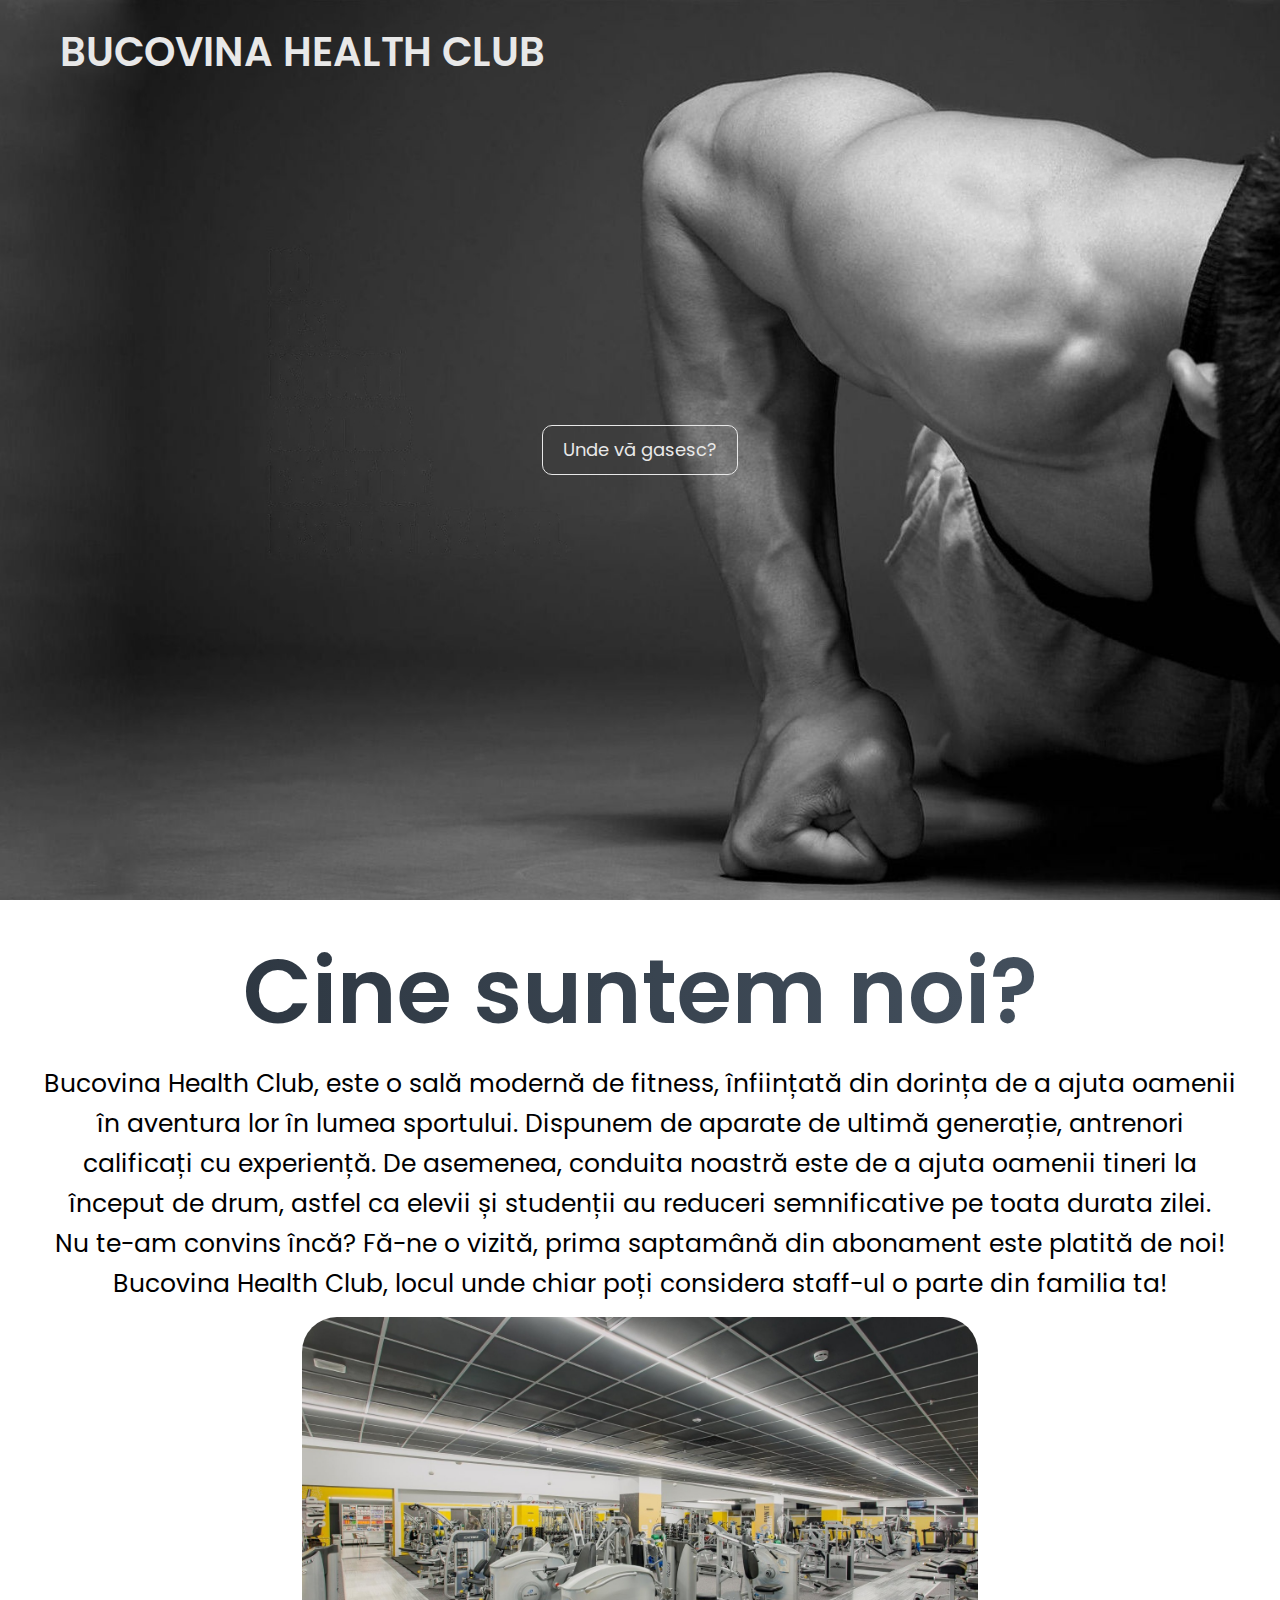
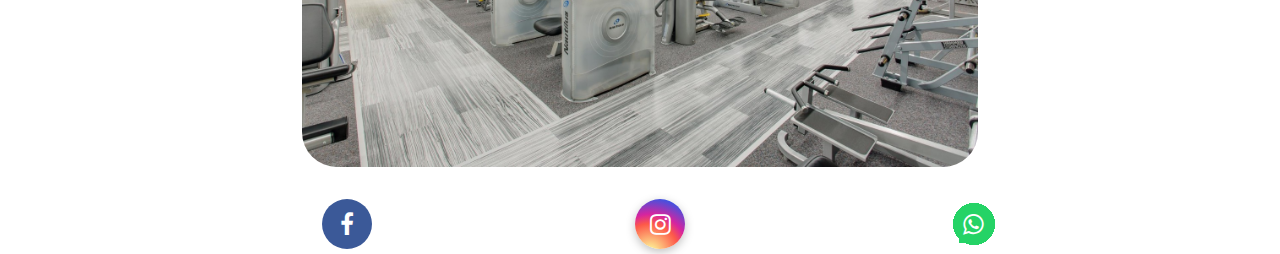
<file: index.html>
<!DOCTYPE html>
<html lang="en">

<head>
    <meta charset="UTF-8">
    <meta name="viewport" content="width=device-width, initial-scale=1.0">
    <link rel="stylesheet" href="./style/style-v2.css">
    <link href="https://fonts.googleapis.com/css2?family=Poppins:wght@400;500&display=swap" rel="stylesheet">
    <link rel="stylesheet" href="https://cdnjs.cloudflare.com/ajax/libs/font-awesome/4.7.0/css/font-awesome.min.css">
    <title>Bucovina Health Club</title>
</head>

<body>
    <!-- navigatie -->
    <nav>
        <a href="./index.html">
            <h1>BUCOVINA HEALTH CLUB</h1>
        </a>


    </nav>
    <!-- showcase -->
    <header id="showcase">
        <!-- harta -->
        <a href="https://www.google.com/maps/place/Bucovina+Health+Club/@47.638429,26.3988893,17z/data=!3m1!4b1!4m5!3m4!1s0x4734e340609830d3:0xcdd24350e84f3ef6!8m2!3d47.638429!4d26.401078"
            target="_blank" class="button">
            Unde vă gasesc?
        </a>
    </header>
    <!--  Text-->
    <main>
        <section id="section-c">

            <div class="box-1">
                <h1> Cine suntem noi?</h1>
                <p> Bucovina Health Club, este o sală modernă de fitness, înființată din dorința de a ajuta oamenii în
                    aventura lor în lumea sportului. Dispunem de aparate de ultimă generație, antrenori calificați cu
                    experiență. De asemenea, conduita noastră este de a ajuta oamenii tineri la început de drum, astfel
                    ca elevii și studenții au reduceri semnificative pe toata durata zilei. </p>
                <p> Nu te-am convins încă? Fă-ne o vizită, prima saptamână din abonament este platită de noi! Bucovina
                    Health Club, locul unde chiar poți considera staff-ul o parte din familia ta!</p>
            </div>
            <div class="box-2">
                <img class="carousel-slider" name="slide" />
            </div>
        </section>
        <!-- social -->
        <div class="social-menu">
            <a href="https://www.facebook.com/bucovinahealthclub" target="_blank" class="fa fa-facebook"></a>
            <a href="https://www.instagram.com/bucovina.healthclub/" target="=_blank " class="fa fa-instagram"></a>
            <a href="#" target="_blank" class="fa fa-whatsapp"></a>
        </div>
    </main>
    <script src="./js/slider.js"></script>
</body>

</html>
</file>
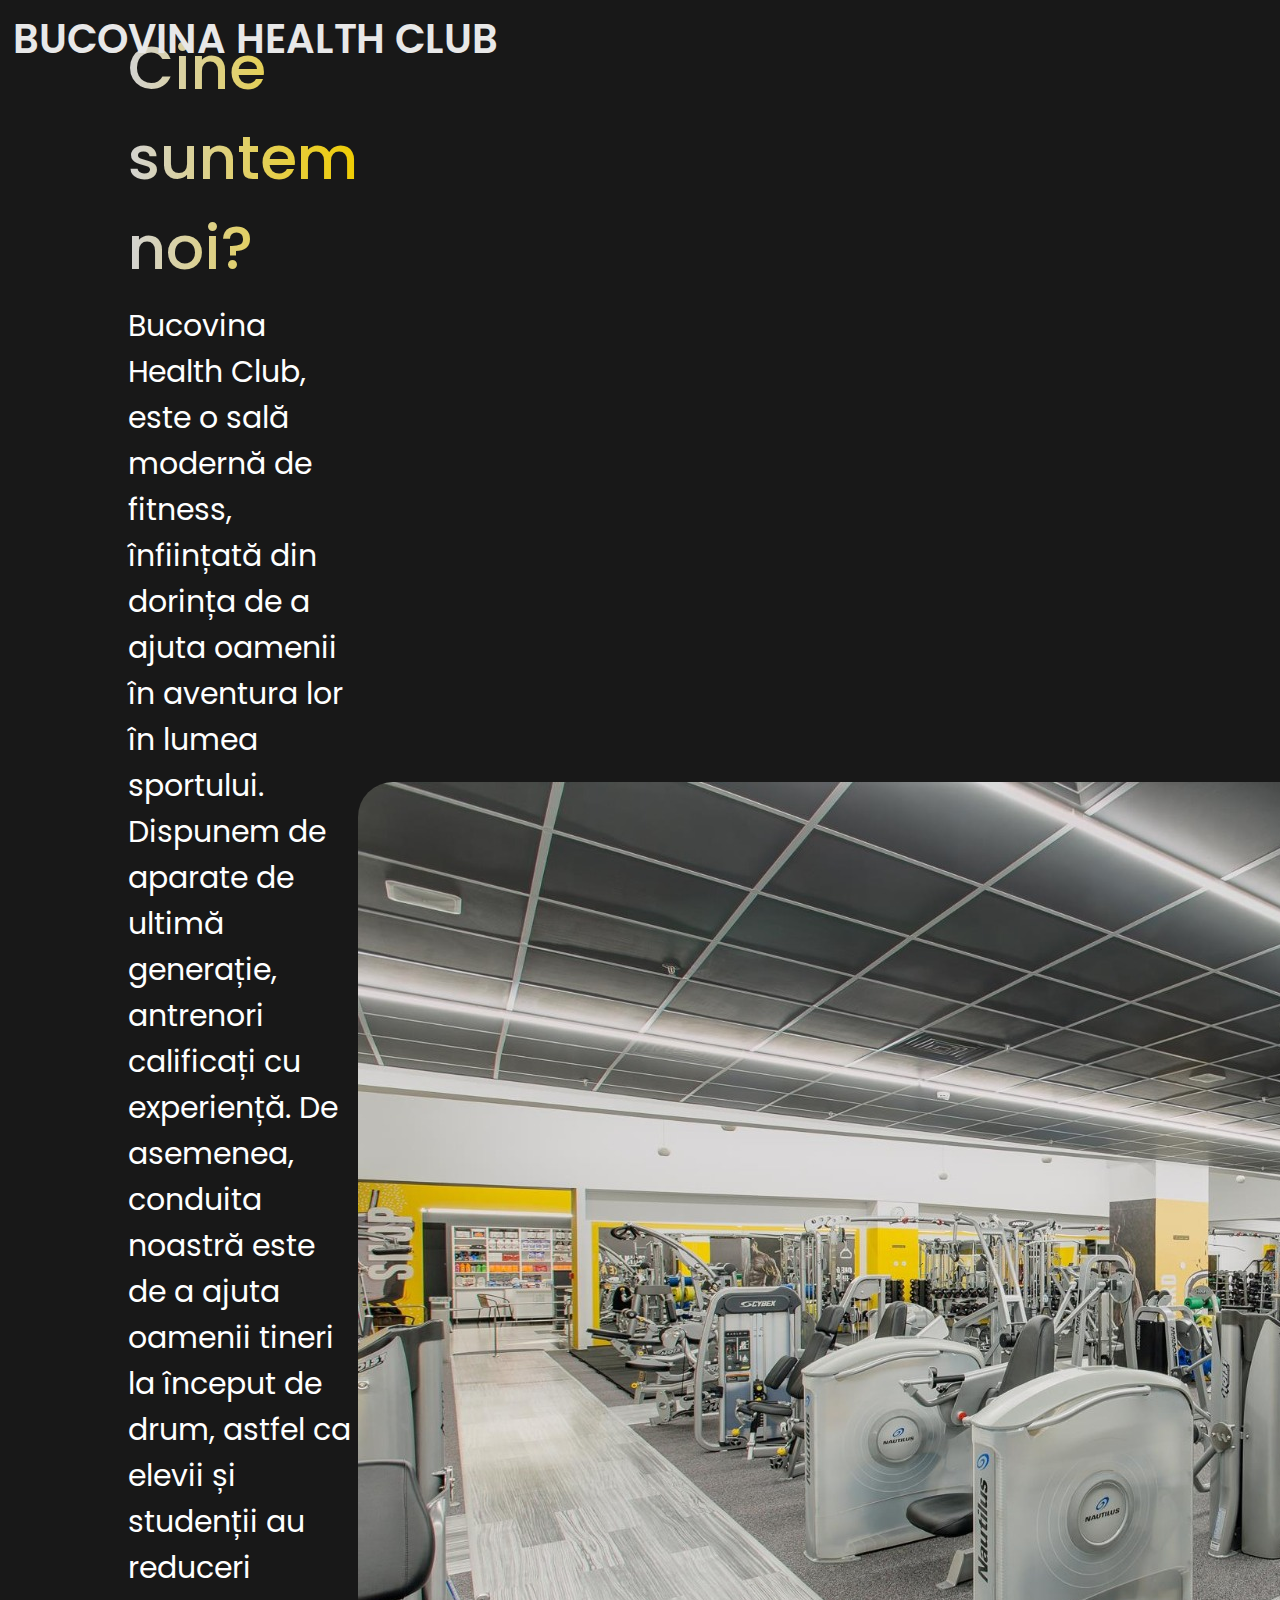
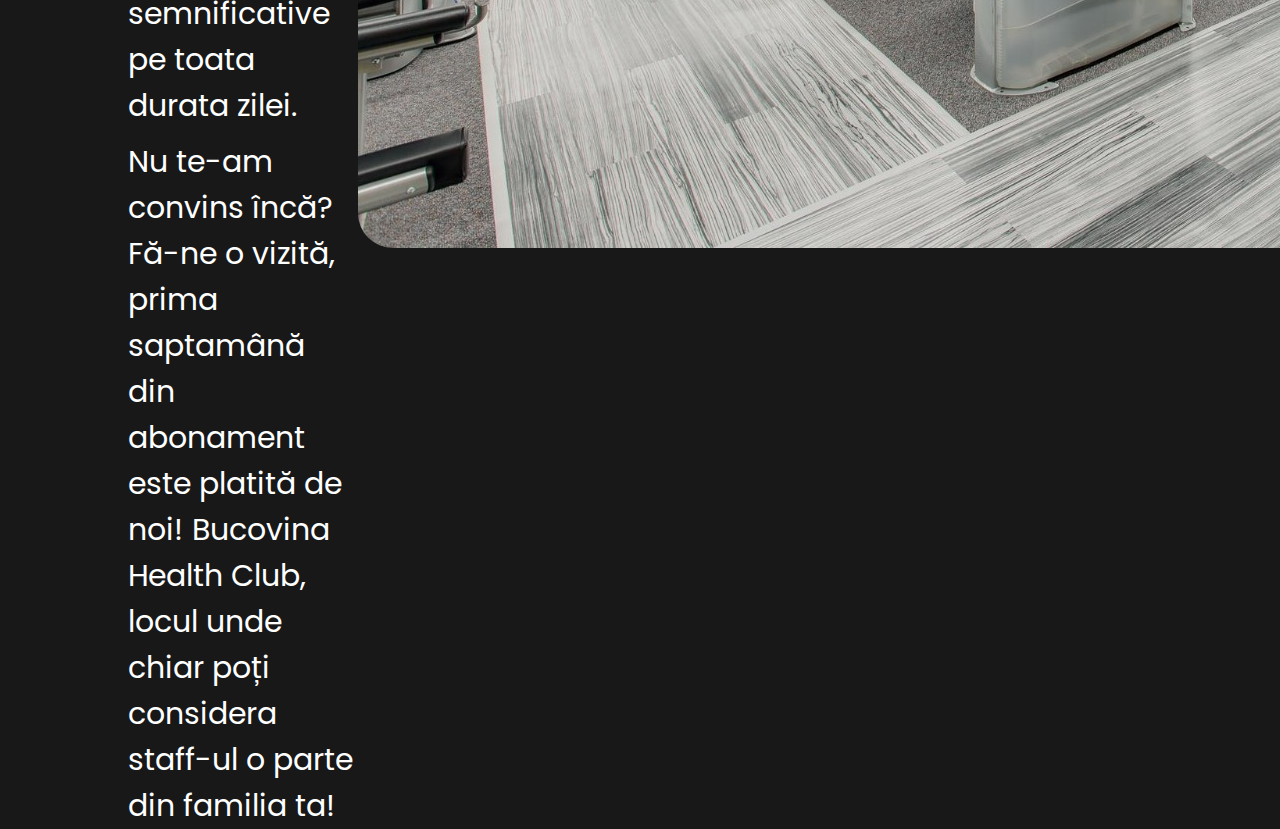
<file: despre.html>
<!DOCTYPE html>
<html lang="en">
<head>
    <meta charset="UTF-8">
    <meta name="viewport" content="width=device-width, initial-scale=1.0">
    <link href="https://fonts.googleapis.com/css2?family=Poppins:wght@400;500&display=swap" rel="stylesheet"> 
    <link rel="stylesheet" href="./style/Despre.css">
    <link href="https://fonts.googleapis.com/css2?family=Poppins:wght@400;500&display=swap" rel="stylesheet"> 
    <title>Bucovina Health Club</title>
</head>
<body>
    
    <header id="showcase">
        <div class="logo-container">
            <h1> BUCOVINA HEALTH CLUB</h1>
        </div>
        
    </header>
    <main>

    
      <section class="presentation">
            <div class="introduction">

            
            <div class="page-text">
                <h1> Cine suntem noi?</h1>
                <p> Bucovina Health Club, este o sală modernă de fitness, înființată din dorința de a ajuta oamenii în aventura lor în lumea sportului. Dispunem de aparate de ultimă generație, antrenori calificați cu experiență. De asemenea, conduita noastră este de a ajuta oamenii tineri la început de drum, astfel ca elevii și studenții au reduceri semnificative pe toata durata zilei.   </p>
                <p> Nu te-am convins încă? Fă-ne o vizită, prima saptamână din abonament este platită de noi! Bucovina Health Club, locul unde chiar poți considera staff-ul o parte din familia ta!</p>
            </div>
        </div>
        <div class="carousel-container">

            <img  class="carousel-slider" name="slide" />
        </div>
        
        </section>
       </main>
       <script src="./js/slider.js"></script>
</body>
</html>
</file>
<file: style/style-v2.css>
/* general */
* {
    margin: 0;
    padding: 0;
    box-sizing: border-box;
}

body {
    margin: 0;
    font-family: 'Poppins', sans-serif;
    line-height: 1.6;
}

a {
    padding: 0px 40px;
    text-decoration: none;
}


/* icons */

.fa {
    padding: 0;
    width: 50px;
    height: 50px;
    display: inline-flex !important;
    justify-content: center;
    align-items: center;
    text-align: center;
    text-decoration: none;
    margin: 5px 2px;
    border-radius: 50%;
}

.fa::before {
    font-size: 24px;
}

.fa:hover {
    opacity: 0.7;
}

.fa-facebook {
    background: #3B5998;
    color: white;
}

.fa-instagram {
    color: white;
    background: #d6249f;
    background: radial-gradient(circle at 30% 107%, #fdf497 0%, #fdf497 5%, #fd5949 45%, #d6249f 60%, #285AEB 90%);
    box-shadow: 0px 3px 10px rgba(0, 0, 0, .25);
}

.fa-whatsapp {
    color: #fff;
    background:
        linear-gradient(#25d366, #25d366)10px 84%/10px 15px no-repeat,
        radial-gradient(#25d366 60%, transparent 0);
}

/* hero */
#showcase {
    background-image: url("../images/1107999.jpg");
    background-size: cover;
    background-position: center;
    width: 100%;
    height: 100vh;
    padding: 60px 20px;
    display: flex;
    align-items: center;
    justify-content: center;
}

#showcase .button {

    font-size: 18px;
    text-decoration: none;
    color: #E8E8E8;
    border: #E8E8E8 1px solid;
    padding: 10px 20px;
    border-radius: 10px;
}

#showcase .button:hover {
    background-color: #202020;
}

/* navigatie */
nav {
    position: absolute;
    width: calc(100% - 40px);
    max-width: 1200px;
    margin: auto;
    top: 20px;
    bottom: auto;
    left: 20px;
    display: flex;
    flex-flow: row wrap;
    justify-content: flex-start;
    align-items: center;
}

/* social */
.social-menu {
    position: relative;
    width: calc(100% - 40px);
    max-width: 1200px;
    margin: auto;
    top:auto;
    right: 20px;
    bottom: 0px;
    left: 20px;
    display: flex;
    flex-flow: row wrap;
    justify-content: space-evenly;
    align-items: center;
    padding:40px 0px 0px 0px;
    
}

/* Bottom page */
#section-c{
    display: flex;
    justify-content: center;
    align-items: center;
    flex-wrap: wrap;
    padding: 20px 0px 0px 0px;
   
    
}
.box-1 h1{
    display: flex;
    font-size: 90px;
    font-weight: 600;
    background:  linear-gradient(to right, #29323c,  #485563);
    background-clip: text;
    -webkit-background-clip: text;
    -webkit-text-fill-color: transparent;
    justify-content: center;
}

.box-1 p{
    display: flex;
    font-size: 25px;
    justify-content: center;
    align-items: center;
    max-width: 1200px;
    text-align: center;

}

.box-2{
    flex: 1;
    display: flex;
    justify-content: center;
    height: 50vh;
   

}

.carousel-slider{
    margin-top:1%;
    border-radius: 35px;
    min-height: 50vh;
    height: 100%;
    margin-bottom: 5%;
}

@media screen and (max-width: 1024px) {
.box-1 h1{
    font-size: 30px;
    }

    .box-1 p{
        font-size:15px;
    }
    .carousel-slider{
        min-height: 10vh;
        width: 70%;
        height: 100%;
    }
    nav {
        justify-content: center;
        text-align: center;
    }

    nav>*:not(:last-child) {
        padding-bottom: 30px;
    }
}

nav h1 {
    color: #E8E8E8;
    font-weight: 600;
    font-size: 40px;
}

@media screen and (max-width: 450px) {
    .social-menu{
        padding: 5px 15px 0px 0px;
    }
    
    .box-2{
        height: 30vh;
   
    }
    .carousel-slider{
        min-height: 10vh;
        width: 80%;
        
    }
}
</file>
<file: style/Despre.css>
* {
    margin: 0;
    padding: 0;
    box-sizing: border-box;
   
    

}
body{
    font-family: 'Poppins', sans-serif;
    background-color: #181818;
}





.logo-container h1{
    position: absolute;
    top: 1%;
    left: 1%;
    color:#E8E8E8;
    font-weight: 600;
    font-size: 40px;
}

#showcase nav{
    position: absolute;
    top:2.5%;
    right:1%;
    

}
.nav-links {
    list-style: none;
    
    
}

nav ul li{
    display: inline;
}
a{
    padding: 0px 40px
}


.nav-link
{
    text-decoration: none;
    color:#FFFFFF ;
    font-size: 25px;
    text-transform: uppercase;
    position: relative;
    
}

nav ul li a:hover{
    color: #E23D28;
    transition:  0.9s;

}

nav ul li a::after{
    content: "";
    position:absolute;
    left:50%;
    bottom: 0;
    transform: translateX(-50%) scaleX(0);
    -webkit-transform: translateX(-50%) scaleX(0);
    transform-origin: 50% 50%;
    -webkit-transform-origin: 50% 50% ;
    width: 65%;
    height: 2px;
    background-color: #e5593f ;
    transition: transform 250ms;
    -webkit-transition: transform 250ms;
    

}

nav ul li a:hover:after{
    transform: translateX(-50%) scaleX(1);
    -webkit-transform: translateX(-50%) scaleX(1);

}

.presentation{
   
    display: flex;
    margin: auto;
    width: 80%;
    align-items: center;
}
.introduction{
    flex:1;
}
.page-text h1{
    margin-top: 10%;
    font-size: 60px;
    font-weight: 500;
    background:  linear-gradient(to right, #D3D3D3,  #efcc00);
    background-clip: text;
    -webkit-background-clip: text;
    -webkit-text-fill-color: transparent;
}

.page-text p{
margin-top: 10px;
font-size: 30px;
color:#FFFFFF;
}

.box-2{
    flex: 1;
    display: flex;
    justify-content: center;
    height: 50vh;
   

}

.carousel-slider{
    
    margin-top: 13%;
    border-radius: 35px;
    min-height: 50vh;
    height: 100%;
    


@media screen and (max-width: 620px)
{
    .presentation{
        flex-direction: column;
    }
    .introduction{
        margin-top: 5vh;
        text-align: center;
    }
    .page-text h1 {
        font-size: 30px;
    }
    .page-text p {
        font-size: 22px;
    }

    .carousel-slider{
        width: 100%;
        margin-top: 12%;
    }
    
    .logo-container h1{
        display: flex;
        justify-content: center;
        top: 1%;
        left: 15%;
        color:#E8E8E8;
        font-weight: 600;
        font-size: 30px;
        
    }
     #showcase nav{
        position: absolute;
        top:6%;
        right:7%;
        
    
    }

}

@media screen and (min-width: 621px) and (max-width: 1024px)
{
    .presentation{
        flex-direction: column;
    }
    .introduction{
        margin-top: 5vh;
        text-align: center;
    }
    .page-text h1 {
        font-size: 30px;
    }
    .page-text p {
        font-size: 22px;
    }

    .carousel-slider{
        width: 100%;
        margin-top: 12%;
    }
    
    .logo-container h1{
        position: absolute;
        top: 1%;
        left: 1%;
        color:#E8E8E8;
        font-weight: 600;
        font-size: 30px;
        
    }
     #showcase nav{
        position: absolute;
        top:2.5%;
        right:1%;
        
    
    }
    .nav-link
{
    text-decoration: none;
    color:#FFFFFF ;
    font-size: 20px;
    text-transform: uppercase;
    position: relative;
    
}
a{
    padding: 0px 30px
}
}
}
</file>
